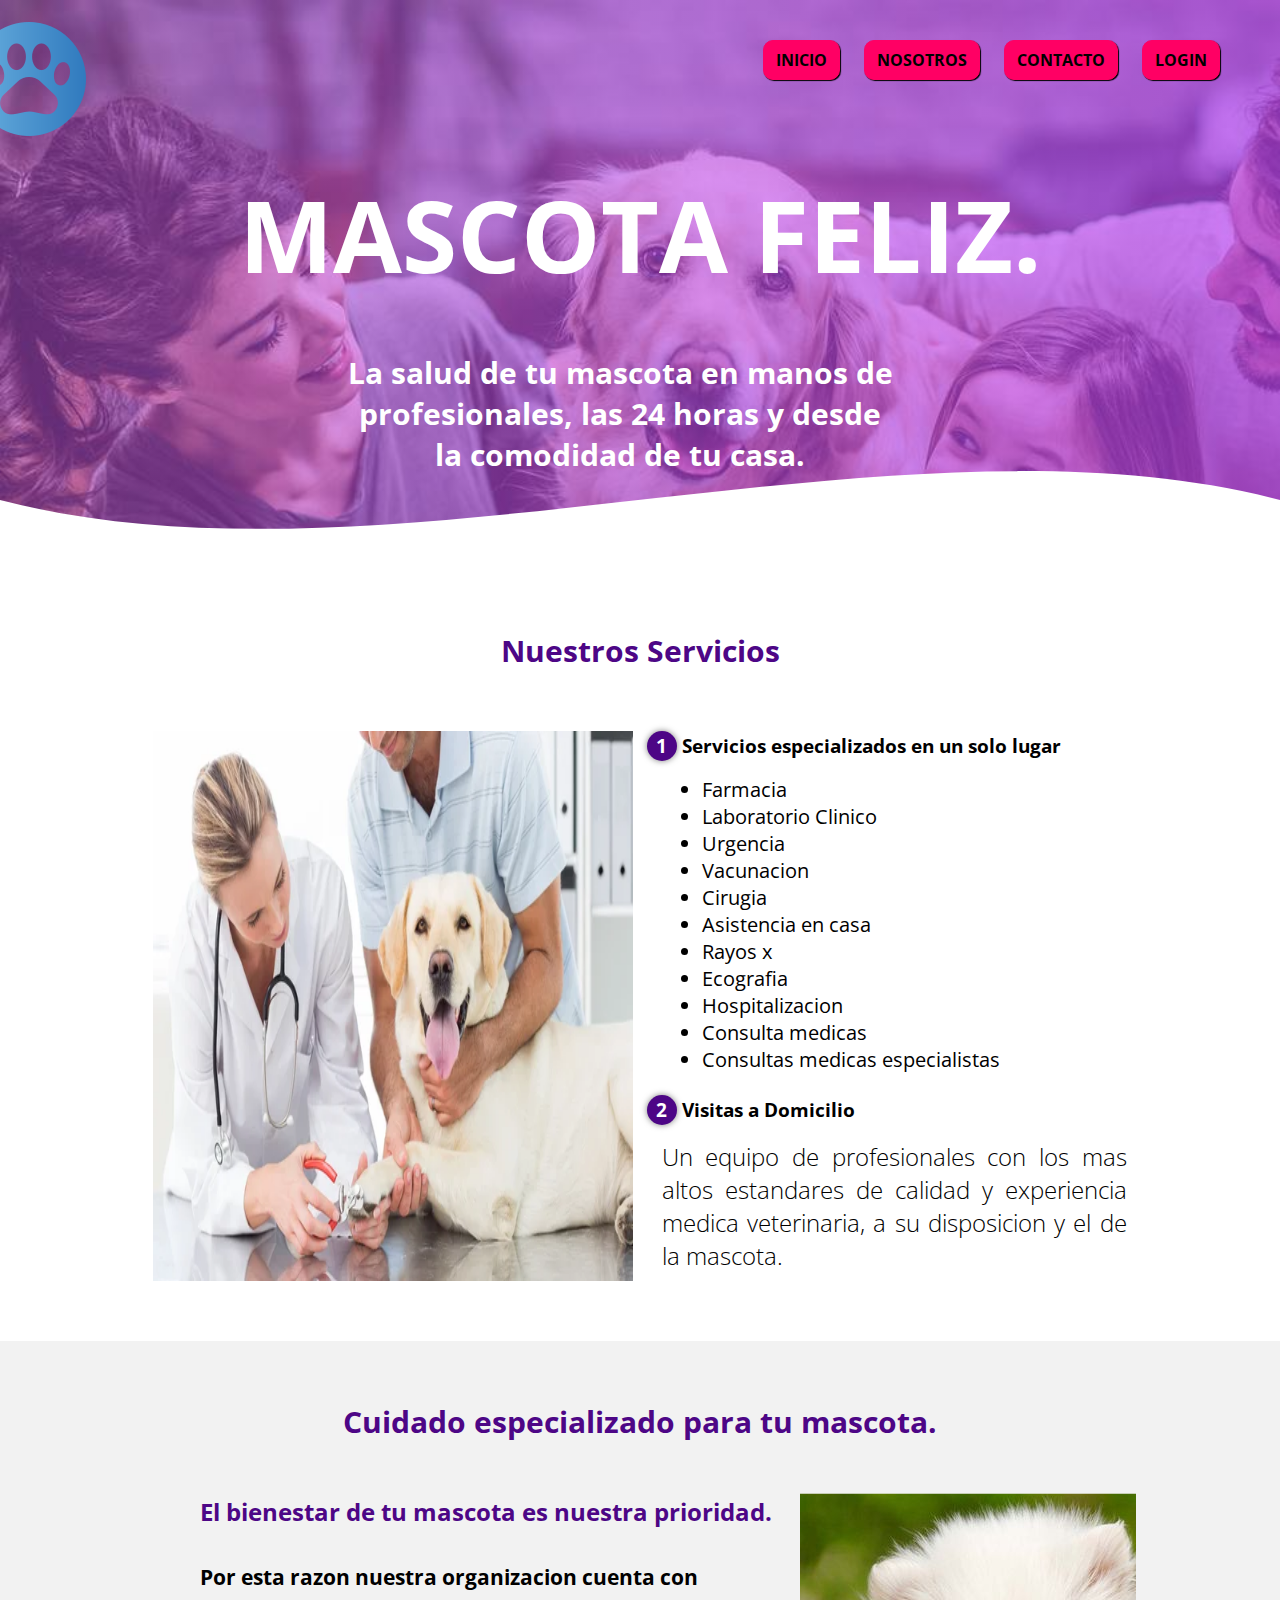
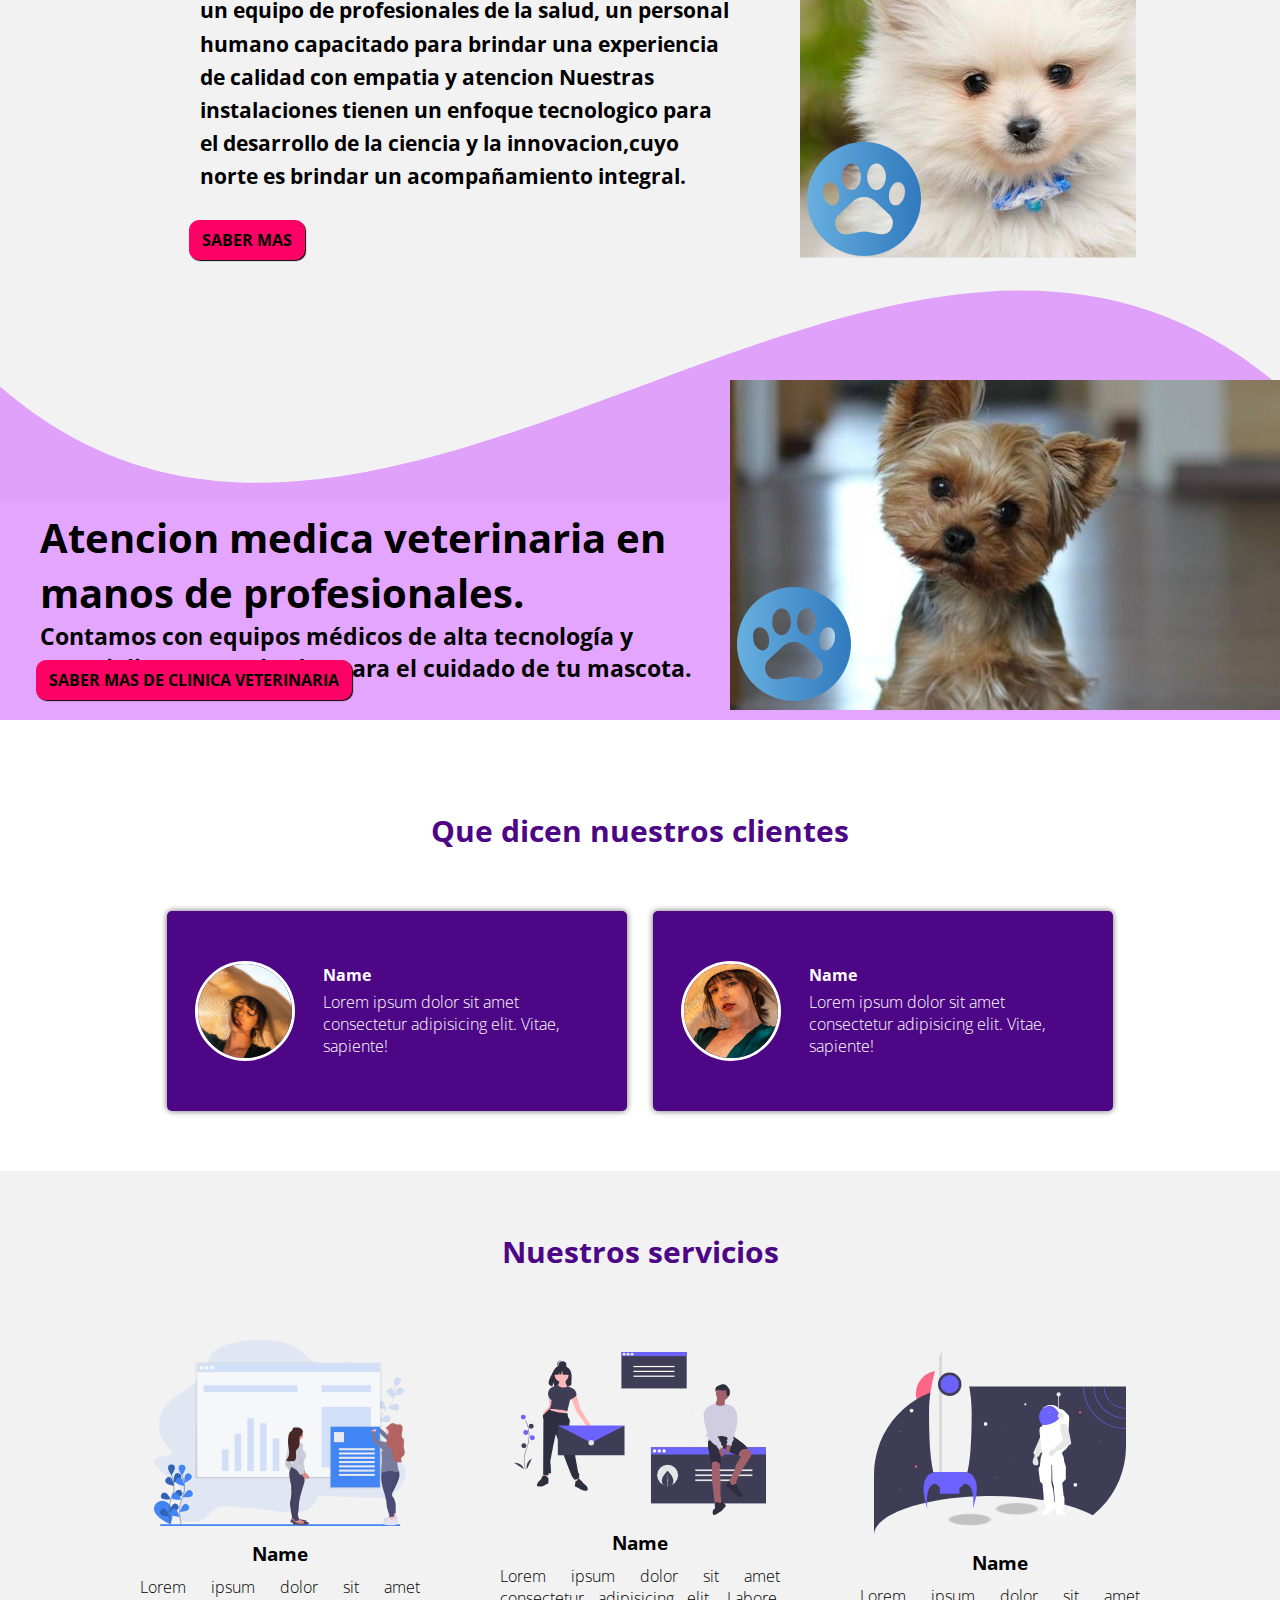
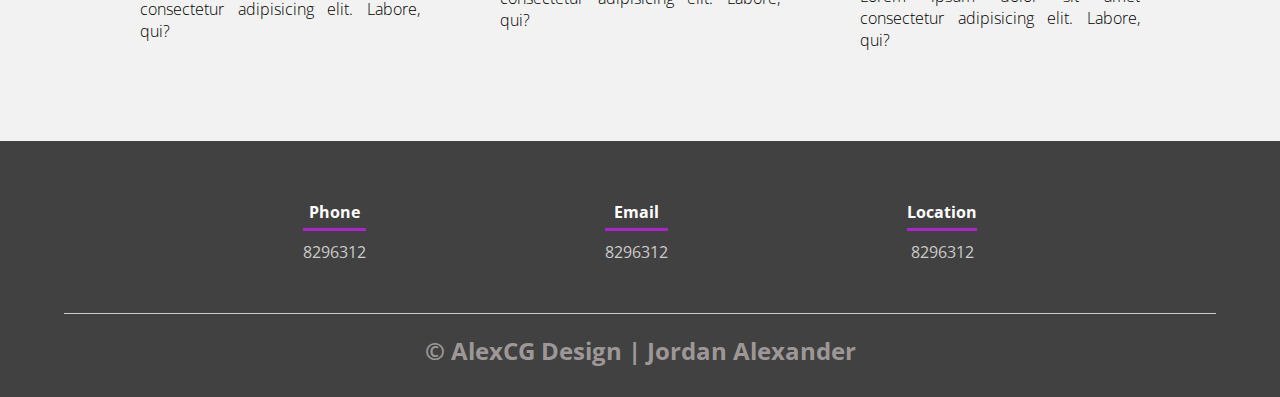
<file: index.html>
<!DOCTYPE html>
<html lang="es">

<head>
    <meta charset="UTF-8">
    <meta name="viewport" content="width=device-width, initial-scale=1.0">
    <meta http-equiv="X-UA-Compatible" content="ie=edge">
    <title>Veterinaria Mascota Feliz</title>
    <link rel="shortcut icon" href="img/icono1.jpg" type="image/x-icon">
    <link rel="stylesheet" href="css/estilos.css">
    <link href="https://fonts.googleapis.com/css?family=Open+Sans:300,400,700,800&display=swap" rel="stylesheet"> 
</head>

<body>
    <header>
        <section>
        <nav>
            <a class="inicio" href="#"><h4>Inicio</h4></a>
            <a class="Acerca" href="#"><h4>Nosotros</h4></a>
            <a class="Contacto" href="#"><h4>Contacto</h4></a>
            <a class="Login" href="MVC-PHP/login.html" target="_Blank"><h4>Login</h4></a>
            
        </nav>
        </section>
        <section class="textos-header">
            <h1>MASCOTA FELIZ.</h1>
            <h2><p>La salud de tu mascota en manos de profesionales, las 24 horas
                y desde la comodidad de tu casa.</p></h2>
            <div style="position: relative; left:0; top:0;">
                <img src="img/icono1.jpg" alt="" class="IconoR">
            </div>     
        </section>
        <div class="wave" style="height: 150px; overflow: hidden;"><svg viewBox="0 0 500 150" preserveAspectRatio="none"
                style="height: 100%; width: 100%;">
                <path d="M0.00,49.98 C150.00,150.00 349.20,-50.00 500.00,49.98 L500.00,150.00 L0.00,150.00 Z"
                    style="stroke: none; fill: #fff;"></path>
            </svg></div>
    </header>
    <main>
        <section class="contenedor sobre-nosotros">
            <h2 class="titulo">Nuestros Servicios</h2>
            <div class="contenedor-sobre-nosotros">
                <img src="img/ilustracion-2.jpg" alt="" class="imagen-about-us">
                <div class="contenido-textos">
                    <h3><span>1</span>Servicios especializados en un solo lugar</h3>
                    <ul class="lista">
                      <li>Farmacia</li>
                      <li>Laboratorio Clinico</li>
                      <li>Urgencia</li>
                      <li>Vacunacion</li>
                      <li>Cirugia</li>
                      <li>Asistencia en casa</li>
                      <li>Rayos x</li>
                      <li>Ecografia</li>
                      <li>Hospitalizacion</li>
                      <li>Consulta medicas</li>
                      <li>Consultas medicas especialistas</li>
                    </ul><br>
                    <div class="Visita"><h3><span>2</span>Visitas a Domicilio</h3>
                    <h2><p>Un equipo de profesionales con los mas altos estandares de calidad
                        y experiencia medica veterinaria, a su disposicion y el de la mascota.</p></h2>
                    </div>
                </div>    
            </div>
        </section>
        <section class="portafolio">
            <div class="contenedor">
                <h1 class="titulo">Cuidado especializado para tu mascota.</h1>
            </div>
            <div class="titulo1">
                <h2><br>El bienestar de tu mascota es nuestra prioridad.</h2>
            </div>    
               <div class="Texto"><h5><p><br>Por esta razon nuestra organizacion cuenta con un equipo
                    de profesionales de la salud, un personal humano capacitado
                    para brindar una experiencia de calidad con empatia y atencion
                    Nuestras instalaciones tienen un enfoque tecnologico para el 
                    desarrollo de la ciencia y la innovacion,cuyo norte es brindar
                    un acompañamiento integral.<br>
                </p></h5></div>
                <div class="Perro">
                    <img src="img/pomerania.jpg" alt="">
                </div>
                <div style="position: relative; left:0; top:0;">
                    <img src="img/icono1.jpg" alt="" class="IconoR1">
               </div>
               <nav>
                <a class="SaberMas" href="#"><h4>Saber Mas</h4></a>
               </nav>
        </section>
        <section>
            <div class="wave1" alt="" style="height: 500px; overflow: hidden;"><svg viewBox="0 0 500 150" preserveAspectRatio="none"
                style="height: 100%; width: 100%;">
                <path d="M0.00,49.98 C150.00,150.00 349.20,-50.00 500.00,49.98 L500.00,150.00 L0.00,150.00 Z"
                    style="stroke: none; fill:hsla(283, 97%, 73%, 0.664)"></path>
            </svg>
            <div class="titulo2">
                <h1><br>Atencion medica veterinaria en manos de profesionales.</h1>
                <p><h3>Contamos con equipos médicos de alta
                    tecnología y especialistas capacitados para
                    el cuidado de tu mascota.</h3></p>
            </div>
        </div>
            <div style="position: relative; left:0; top:0;">
                <img src="img/perro.jpg" alt="" class="IconoR2">
           </div>
           <div style="position: relative; left:0; top:0;">
            <img src="img/icono1.jpg" alt="" class="IconoR3">
       </div>
       <nav>
        <a class="atencion" href="#"><h4>Saber mas de clinica veterinaria</h4></a>
       </nav>
        </section>
        <section class="clientes contenedor">
            <h2 class="titulo">Que dicen nuestros clientes</h2>
            <div class="cards">
                <div class="card">
                    <img src="img/face1.jpg" alt="">
                    <div class="contenido-texto-card">
                        <h4>Name</h4>
                        <p>Lorem ipsum dolor sit amet consectetur adipisicing elit. Vitae, sapiente!</p>
                    </div>
                </div>
                <div class="card">
                    <img src="img/face2.jpg" alt="">
                    <div class="contenido-texto-card">
                        <h4>Name</h4>
                        <p>Lorem ipsum dolor sit amet consectetur adipisicing elit. Vitae, sapiente!</p>
                    </div>
                </div>
            </div>
        </section>
        <section class="about-services">
            <div class="contenedor">
                <h2 class="titulo">Nuestros servicios</h2>
                <div class="servicio-cont">
                    <div class="servicio-ind">
                        <img src="img/ilustracion1.svg" alt="">
                        <h3>Name</h3>
                        <p>Lorem ipsum dolor sit amet consectetur adipisicing elit. Labore, qui?</p>
                    </div>
                    <div class="servicio-ind">
                        <img src="img/ilustracion4.svg" alt="">
                        <h3>Name</h3>
                        <p>Lorem ipsum dolor sit amet consectetur adipisicing elit. Labore, qui?</p>
                    </div>
                    <div class="servicio-ind">
                        <img src="img/ilustracion3.svg" alt="">
                        <h3>Name</h3>
                        <p>Lorem ipsum dolor sit amet consectetur adipisicing elit. Labore, qui?</p>
                    </div>
                </div>
            </div>
        </section>
    </main>
    <footer>
        <div class="contenedor-footer">
            <div class="content-foo">
                <h4>Phone</h4>
                <p>8296312</p>
            </div>
            <div class="content-foo">
                <h4>Email</h4>
                <p>8296312</p>
            </div>
            <div class="content-foo">
                <h4>Location</h4>
                <p>8296312</p>
            </div>
        </div>
        <h2 class="titulo-final">&copy; AlexCG Design | Jordan Alexander</h2>
    </footer>
</body>

</html>
</file>
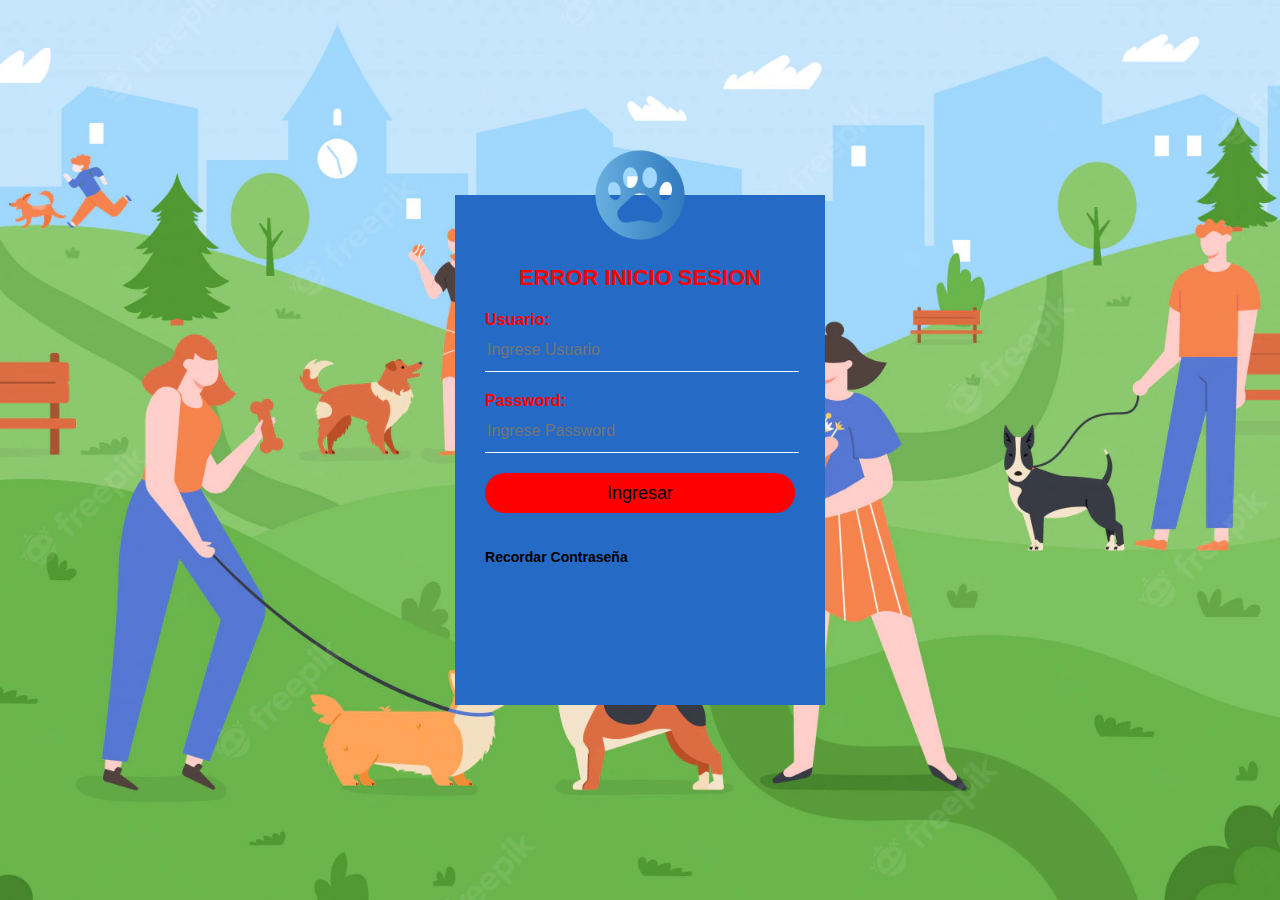
<file: MVC-PHP/errorlog.html>
<!DOCTYPE html>
<html>

<head>
    <meta charset="utf-8">
    <title>Formulario Inicio Sesion | CAEC</title>
    <link rel="stylesheet" href="controller/css/style.css">
</head>

<body>

    <div class="login-box">
        <img src="controller/image/icono1.jpg" class="avatar" alt="Avatar Image">
        <h1>ERROR INICIO SESION</h1>
        <form method="post" name="form1" id="form1" action="controller/inicio.php" autocomplete="off">
            <!-- USERNAME INPUT -->
            <label for="username">Usuario:</label>
            <input type="text" name="usuario" id="usuario" placeholder="Ingrese Usuario">
            <!-- PASSWORD INPUT -->
            <label for="password">Password:</label>
            <input type="password" name="clave" id="password" placeholder="Ingrese Password">
            <input type="submit" name="inicio" id="inicio" value="Ingresar">
            <a href="validarcorreo.html"><h3>Recordar Contraseña</h3></a><br>
        </form>
    </div>
</body>

</html>
</file>
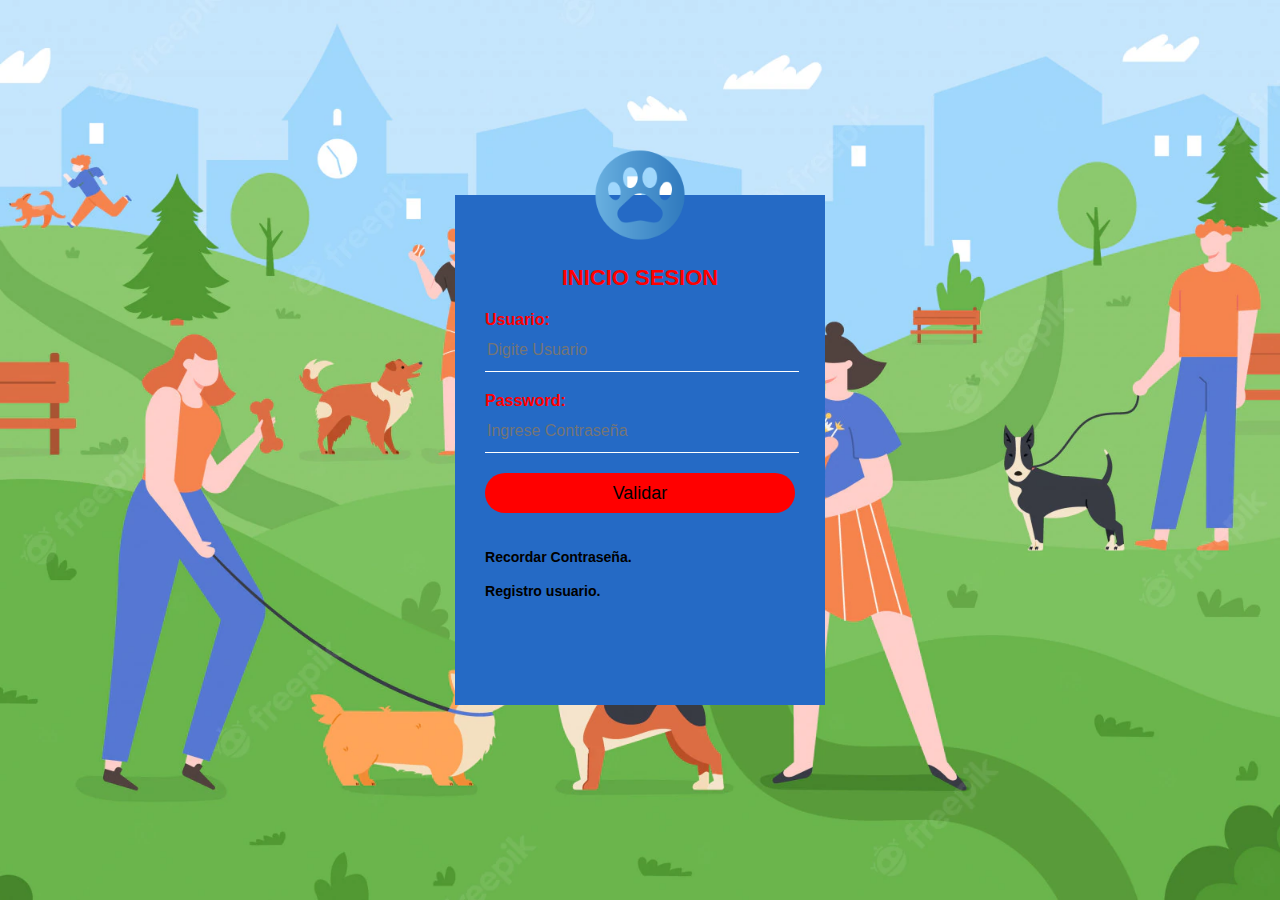
<file: MVC-PHP/login.html>
<!DOCTYPE html>
<html>

<head>
    <meta charset="utf-8">
    <title>Formulario Inicio Sesion | CAEC</title>
    <link rel="stylesheet" href="controller/css/style.css">
    
</head>

<body onload="form1.usuario.focus()">
    

    <div class="login-box">
        <!--crea una caja imaginaria-->
        <img src="controller/image/icono1.jpg" class="avatar" alt="Avatar Image">

        <!--insertamos una imagen-->
        <h1>INICIO SESION</h1>
        <!--Inserta titulo-->
        
        <form method="POST" name="form1" id="form1" action="controller/inicio.php" autocomplete="off">
            <!--crea formularios-->

            <label for="usuario">Usuario:</label>
            <!-- etiqueta lo que se le muestra el usuario -->
            <input type="text" name="usuario" id="usuario" placeholder="Digite Usuario">
            <!-- Caja de texto donde el usuario digite texto -->
            <label for="password">Password:</label>
            <input type="password" name="clave" id="password" placeholder="Ingrese Contraseña">
            <!-- caja de texto donde el usuario coloca la contraseña -->
            <input type="submit" name="inicio" id="inicio" value="Validar">
            <!--Crear el boton-->
            <a href="validarcorreo.html"><h3>Recordar Contraseña.</h3></a>
            <a href="registrousu.php"><h3>Registro usuario.</h3></a>
        </form>
    </div>
</body>

</html>
</file>
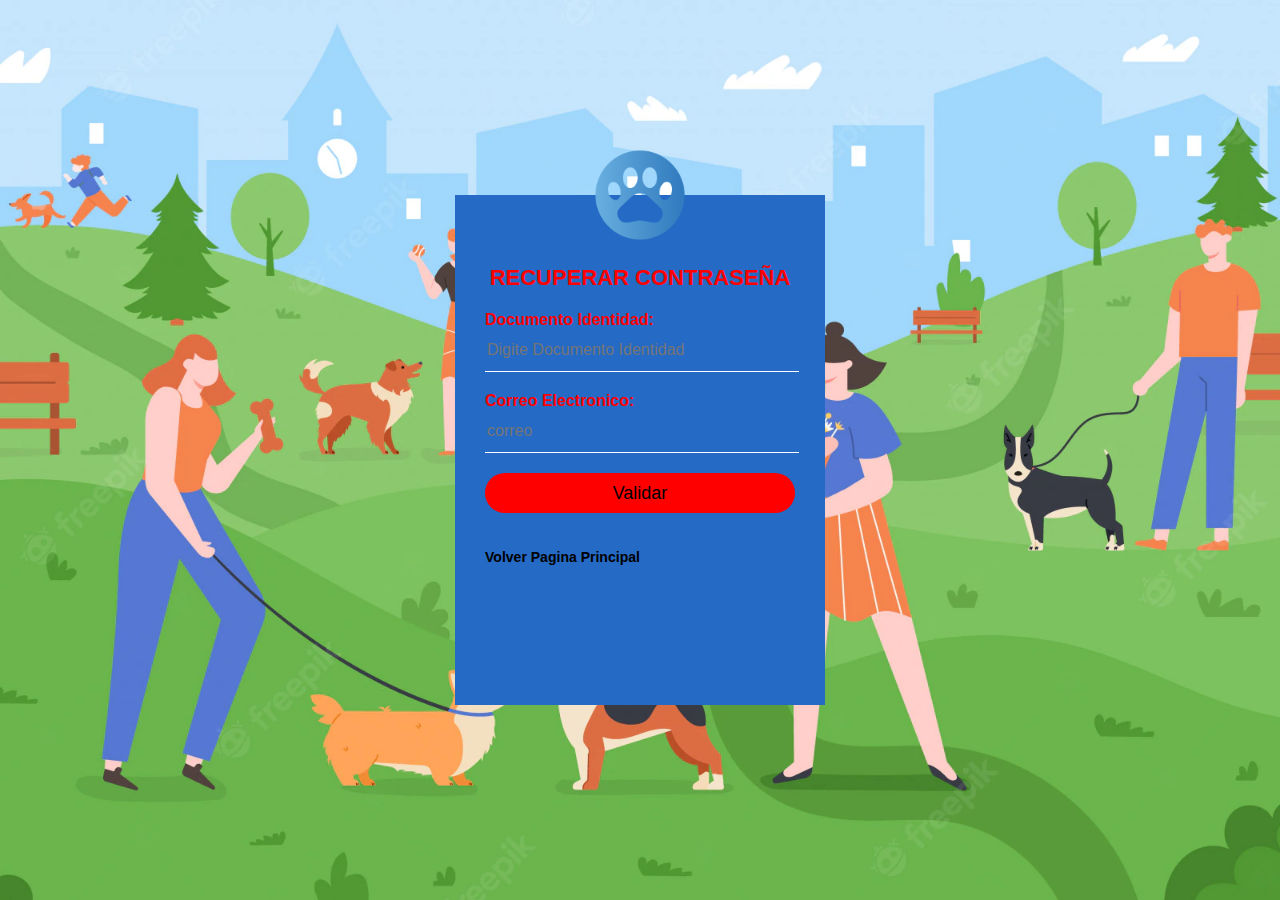
<file: MVC-PHP/validarcorreo.html>
<!DOCTYPE html>
<html>

<head>
    <meta charset="utf-8">
    <title>Formulario Inicio Sesion | CAEC</title>
    <link rel="stylesheet" href="controller/css/style.css">
</head>

<body onload="form1.doc.focus()">

    <div class="login-box">
        <!--crea una caja imaginaria-->
        <img src="controller/image/icono1.jpg" class="avatar" alt="Avatar Image">

        <!--insertamos una imagen-->
        <h1>RECUPERAR CONTRASEÑA</h1>
        <!--Inserta titulo-->
        <form method="POST" name="form1" id="form1" autocomplete="off" action="model/recuperarclave.php">
            <!--crea formularios-->

            <label for="usuario">Documento Identidad:</label>
            <!-- etiqueta lo que se le muestra el usuario -->
            <input type="text" name="doc" id="doc" placeholder="Digite Documento Identidad" required>
            <!--correo-->
            <label for="correo">Correo Electronico:</label>
            <!--correo-->
            <input type="text" name="cor" id="cor" placeholder="correo" required>
            <!-- Caja de texto donde el usuario digite texto -->
            <input type="submit" name="inicio" id="inicio" value="Validar">
            <!--Crear el boton-->
            <a href="login.html"><h3>Volver Pagina Principal</h3></a>
        </form>
    </div>
</body>

</html>
</file>
<file: css/estilos.css>
* {
    margin: 0;
    padding: 0;
    box-sizing: border-box;
}

body {
    font-family: 'open sans';
}

.contenedor {
    padding: 60px 0;
    width: 80%;
    max-width: 1000px;
    margin: auto;
    overflow: hidden;
}
/*vinculos*/
/*inicio*/
.inicio{
    padding:8px 12px;
    margin: 10px;
	border:1px solid #ff0064;
	border-radius:10px;
	background-color:#ff0064;

	color:#000;
	text-decoration:none;
	text-transform:uppercase;
	text-align:center;

	box-shadow:1px 1px 1px #000;

	display:inline-block; 
}
/*acerca*/
.Acerca{
    padding:8px 12px;
    margin: 10px;
	border:1px solid #ff0064;
	border-radius:10px;
	background-color:#ff0064;

	color:#000;
	text-decoration:none;
	text-transform:uppercase;
	text-align:center;

	box-shadow:1px 1px 1px #000;

	display:inline-block;
}
/*contacto*/
.Contacto{
    padding:8px 12px;
    margin: 10px;
	border:1px solid #ff0064;
	border-radius:10px;
	background-color:#ff0064;

	color:#000;
	text-decoration:none;
	text-transform:uppercase;
	text-align:center;

	box-shadow:1px 1px 1px #000;

	display:inline-block;
}
/*Login*/
.Login{
    padding:8px 12px;
    margin: 10px;
	border:1px solid #ff0064;
	border-radius:10px;
	background-color:#ff0064;

	color:#000;
	text-decoration:none;
	text-transform:uppercase;
	text-align:center;

	box-shadow:1px 1px 1px #000;

	display:inline-block;
}
.titulo {
    color:#4d0686;
    font-size: 30px;
    text-align: center;
    margin-bottom: 60px;
}
/*titulo1*/
.titulo1{
    color:#4d0686;
    margin-top: -100px;
    margin-left: 200px;
}
/*texto*/
 .Texto{
    font-size: 25px;
    padding-right: 550px;
    margin-left: 200px;
    line-height: 1.6;
}
/*Listas servicio especializado*/
.lista {
  font-size: 20px;  
  margin-left: 55px;  
}
/* Header */

header {
    width: 100%;
    height: 600px;
    background: #a9d4f1;
    /* fallback for old browsers */
    background: -webkit-linear-gradient(to right, hsla(283, 100%, 65%, 0.459), hsla(283, 97%, 73%, 0.664)), url(../img/Portada1.jpg);
    /* Chrome 10-25, Safari 5.1-6 */
    background: linear-gradient(to right, hsla(286, 85%, 64%, 0.459), hsla(281, 92%, 61%, 0.664)), url(../img/Portada1.jpg);
    /* W3C, IE 10+/ Edge, Firefox 16+, Chrome 26+, Opera 12+, Safari 7+ */
    background-size: cover;
    background-attachment: fixed;
    position: relative;
}
/*icono*/
.IconoR{
    position:absolute;  
    margin-left: -675px;
    margin-top: -460px;
  }
  /*Imagen perro*/
  .Perro{
    max-width: 100%;
    margin-left: 800px;
    margin-top: -330px;
    clip-path: inset(5% 30% 35% 0);
  }
  /*Saber mas*/
  .SaberMas{
    padding:8px 12px;
    margin: 10px;
    margin-top: -280px;
    left: 14%;
    position: absolute;
	border:1px solid #ff0064;
	border-radius:10px;
	background-color:#ff0064;

	color:#000;
	text-decoration:none;
	text-transform:uppercase;
	text-align:center;

	box-shadow:1px 1px 1px #000;

	display:inline-block;
  }
  .IconoR1{
    position:absolute; 
    margin-left: 800px;
    margin-top: -335px; 

  }
  /*imagen perro chiquito*/
  .IconoR2{
    position:absolute; 
    margin-left: 730px;
    margin-top: -340px; 
  }
  /*ICONO R3*/
  .IconoR3{
    position:absolute; 
    margin-left: 730px;
    margin-top: -140px; 
  }
  /*titulo2*/
  .titulo2{
    color:#000;
    font-size: 20px;
    padding-right: 550px;
    margin-top: -270px;
    margin-left: 40px;
}
.atencion{
    padding:8px 12px;
    margin: 10px;
    margin-top: -90px;
    left: 2%;
    position: absolute;
	border:1px solid #ff0064;
	border-radius:10px;
	background-color:#ff0064;

	color:#000;
	text-decoration:none;
	text-transform:uppercase;
	text-align:center;

	box-shadow:1px 1px 1px #000;

	display:inline-block;
}

nav{
    text-align: right;
    padding: 30px 50px 0 0;
}

nav > a{
    color:#fff;
    font-weight: 300;
    text-decoration: none;
    margin-right: 10px;
}

nav > a:hover{
    text-decoration: underline;
}

header .textos-header{
    display: flex;
    height: 430px;
    width: 100%;
    align-items: center;
    justify-content: center;
    flex-direction: column;
    text-align: center;
}

.textos-header h1{
    font-size: 100px;
    margin-top: 30px;
    color:#fff;
}

/*Visitas a domicilio*/
.visita{
    font-size: 100px;
    padding: 400px;
    margin-left: 55px;
}
.textos-header h2{
    font-size: 30px;
    margin-top: 50px;
    margin-right: 40px;
    width: 550px;
    color:#fff;
}

.wave{
    position: absolute;
    bottom: 0;
    width: 100%;
}
.wave1{
    position: relative;
    margin-top: -280px;
    bottom: 0;
    width: 100%;
    
}

/* About us */

main .sobre-nosotros{
    padding: 30px 0 60px 0;
}
.contenedor-sobre-nosotros{
    width: 1000px;
    height: 550px;
    display: flex;
    justify-content: space-evenly;
}

.imagen-about-us{
    width: 48%;
}

.sobre-nosotros .contenido-textos{
    width: 48%;
}

.contenido-textos h3{
    margin-bottom: 15px;
}

.contenido-textos h3 span{
    background: #4d0686;
    color: #fff;
    border-radius: 50%;
    display: inline-block;
    text-align: center;
    width: 30px;
    height: 30px;
    padding: 2px;
    box-shadow: 0 0 6px 0 rgba(0, 0, 0, .5);
    margin-right: 5px;
}

.contenido-textos p{
    padding: 0px 0px 30px 15px;
    font-weight: 300;
    text-align: justify;
}

/* Galeria */


.portafolio{
    background: #f2f2f2;
}

.galeria-port{
    display: flex;
    justify-content: space-evenly;
    flex-wrap: wrap;
}

.imagen-port{
    width: 24%;
    margin-bottom: 10px;
    overflow: hidden;
    position: relative;
    cursor: pointer;
    box-shadow: 0 0 6px 0 rgba(0, 0, 0, .5);
}

.imagen-port > img{
    width: 100%;
    height: 100%;
    object-fit: cover;
    display: block;
}

.hover-galeria{
    position: absolute;
    width: 100%;
    height: 100%;
    top: 0;
    transform: scale(0);
    background: hsla(273,91%,27%, 0.7);
    transition: transform .5s;
    display: flex;
    justify-content: center;
    align-items: center;
    flex-direction: column;
}

.hover-galeria img{
    width: 50px;
}

.hover-galeria p{
    color: #fff;
}

.imagen-port:hover .hover-galeria{
    transform: scale(1);
}

/* Clients */

.cards{
    display: flex;
    justify-content: space-evenly;
}

.cards .card{
    background: #4d0686;
    display: flex;
    width: 46%;
    height: 200px;
    align-items: center;
    justify-content: space-evenly;
    border-radius: 5px;
    box-shadow: 0 0 6px 0 rgba(0, 0, 0, 0.6);
}

.cards .card img{
    width: 100px;
    height: 100px;
    object-fit: cover;
    border: 3px solid #fff;
    border-radius: 50%;
    display: block;
}

.cards .card > .contenido-texto-card{
    width: 60%;
    color: #fff;
}

.cards .card > .contenido-texto-card p{
    font-weight: 300;
    padding-top: 5px;
}

/*  Our team */

.about-services{
    background: #f2f2f2;
    padding-bottom: 30px;
}


.servicio-cont{
    display:flex;
    justify-content: space-between;
    align-items: center;
}

.servicio-ind{
    width: 28%;
    text-align: center;
}

.servicio-ind img{
    width: 90%;
}

.servicio-ind h3{
    margin: 10px 0;
}

.servicio-ind p{
    font-weight: 300;
    text-align: justify;
}

/* footer */

footer{
    background: #414141;
    padding: 60px 0 30px 0;
    margin: auto;
    overflow: hidden;
}

.contenedor-footer{
    display: flex;
    width: 90%;
    justify-content: space-evenly;
    margin: auto;
    padding-bottom: 50px;
    border-bottom: 1px solid #ccc;
}

.content-foo{
    text-align: center;
}

.content-foo h4{
    color: #fff;
    border-bottom: 3px solid #af20d3;
    padding-bottom: 5px;
    margin-bottom: 10px;
}

.content-foo p{
    color: #ccc;
}

.titulo-final{
    text-align: center;
    font-size: 24px;
    margin: 20px 0 0 0;
    color: #9e9797;
}

@media screen and (max-width:900px){
    header{
        background-position: center;
    }

    .contenedor-sobre-nosotros{
        flex-direction: column;
        justify-content: center;
        align-items: center;
    }

    .sobre-nosotros .contenido-textos{
        width: 90%;
    }

    .imagen-about-us{
        width: 90%;
    }

    /* Galeria */

    .imagen-port{
        width: 44%;
    }

    /* Clientes */

    .cards{
        flex-direction: column;
        justify-content: center;
        align-items: center;
    }

    .cards .card{
        width: 90%;
    }

    .cards .card:first-child{
        margin-bottom: 30px;
    }

    /* servicios */

    .servicio-cont{
        justify-content: center;
        flex-direction: column;
    }

    .servicio-ind{
        width: 100%;
        text-align: center;
    }

    .servicio-ind:nth-child(1), .servicio-ind:nth-child(2){
        margin-bottom: 60px;
    }

    .servicio-ind img{
        width: 90%;
    }
}

@media screen and (max-width:500px){
    nav{
        text-align: center;
        padding: 30px 0 0 0;
    }

    nav > a{
        margin-right: 5px;
    }

    .textos-header h1{
        font-size: 35px;
    }

    .textos-header h2{
        font-size: 20px;
    }

    /* ABOUT US */

    .imagen-about-us{
        margin-bottom: 60px;
        width: 99%;
    }

    .sobre-nosotros .contenido-textos{
        width: 95%;
    }

    /* Galeria */

    .imagen-port{
        width: 95%;
    }

    /* Clients */

    .cards .card{
        height: 450px;
        display: flex;
        flex-direction: column;
        align-items: center;
    }

    .cards .card img{
        width: 90px;
        height: 90px;
    }

    /* Footer */

    .contenedor-footer{
        flex-direction: column;
        border: none;
    }

    .content-foo{
        margin-bottom: 20px;
        text-align: center;
    }

    .content-foo h4{
        border: none;
    }

    .content-foo p{
        color: #ccc;
        border-bottom: 1px solid #f2f2f2;
        padding-bottom: 20px;
    }

    .titulo-final{
        font-size: 20px;
    }
}
</file>
<file: MVC-PHP/controller/css/style.css>
body {
    margin: 0;
    padding: 0;
    background: url(../image/fondo2.jpg) no-repeat center top;
    background-size: cover;
    font-family: sans-serif;
    height: 100vh;
}

.login-box {
    width: 370px;
    height: 510px;
    background: rgb(37, 106, 197);
    color:red;
    top: 50%;
    left: 50%;
    position: absolute;
    transform: translate(-50%, -50%);
    box-sizing: border-box;
    padding: 70px 30px ;
}

.login-box .avatar {
    width: 100px;
    height: 100px;
    border-radius: 50%;
    position: absolute;
    top: -50px;
    left: calc(50% - 50px);
}

/*hoja de estilo Registrar usuario*/
.login-box1 {
    width: 370px;
    height: 680px;
    background: rgb(37, 106, 197);
    color:red;
    top: 50%;
    left: 50%;
    position: absolute;
    transform: translate(-50%, -50%);
    box-sizing: border-box;
    padding: 70px 30px ;
}
.login-box1 .avatar {
    width: 100px;
    height: 100px;
    border-radius: 50%;
    position: absolute;
    top: 40px;
    left: calc(50% - 50px);
}

.login-box1 h1 {
    margin: 0;
    padding: 0 0 20px;
    text-align: center;
    font-size: 22px;
}
.login-box1 label {
    margin: 0;
    padding: 0;
    font-weight: bold;
    display: block;
}
.login-box1 input {
    width: 100%;
    margin-bottom: 20px;
}

.login-box1 input[type="text"],
.login-box1 input[type="number"],
.login-box1 input[type="password"] {
    border: none;
    border-bottom: 1px solid #fff;
    background: transparent;
    outline: none;
    height: 40px;
    color:#fff;
    font-size: 16px;
}

/*Boton*/
.login-box1 input[type="submit"] {
    border: none;
    outline: none;
    height: 40px;
    background:red;
    color: rgb(0, 0, 0);
    font-size: 18px;
    border-radius: 20px;
    margin-top: 20px;
}
/*boton*/
.login-box1 input[type="submit"]:hover {
    cursor: pointer;
    background:green;
    color: rgb(0, 0, 0);
    
}


.login-box a {
    text-decoration: none;
    font-size: 12px;
    line-height: 20px;
    color: rgb(0, 0, 0);
}

.login-box1 a:hover {
    color: rgb(255, 255, 255);
}
/*--------------------------------------*/
.login-box h1 {
    margin: 0;
    padding: 0 0 20px;
    text-align: center;
    font-size: 22px;
}


.login-box label {
    margin: 0;
    padding: 0;
    font-weight: bold;
    display: block;
}

.login-box input {
    width: 100%;
    margin-bottom: 20px;
}

.login-box input[type="text"],
.login-box input[type="number"],
.login-box input[type="password"] {
    border: none;
    border-bottom: 1px solid #fff;
    background: transparent;
    outline: none;
    height: 40px;
    color:#fff;
    font-size: 16px;
}

/*Boton*/
.login-box input[type="submit"] {
    border: none;
    outline: none;
    height: 40px;
    background:red;
    color: rgb(0, 0, 0);
    font-size: 18px;
    border-radius: 20px;
}
/*boton*/
.login-box input[type="submit"]:hover {
    cursor: pointer;
    background:green;
    color: rgb(0, 0, 0);
}


.login-box a {
    text-decoration: none;
    font-size: 12px;
    line-height: 20px;
    color: rgb(0, 0, 0);
}

.login-box a:hover {
    color: rgb(255, 255, 255);
}
</file>
